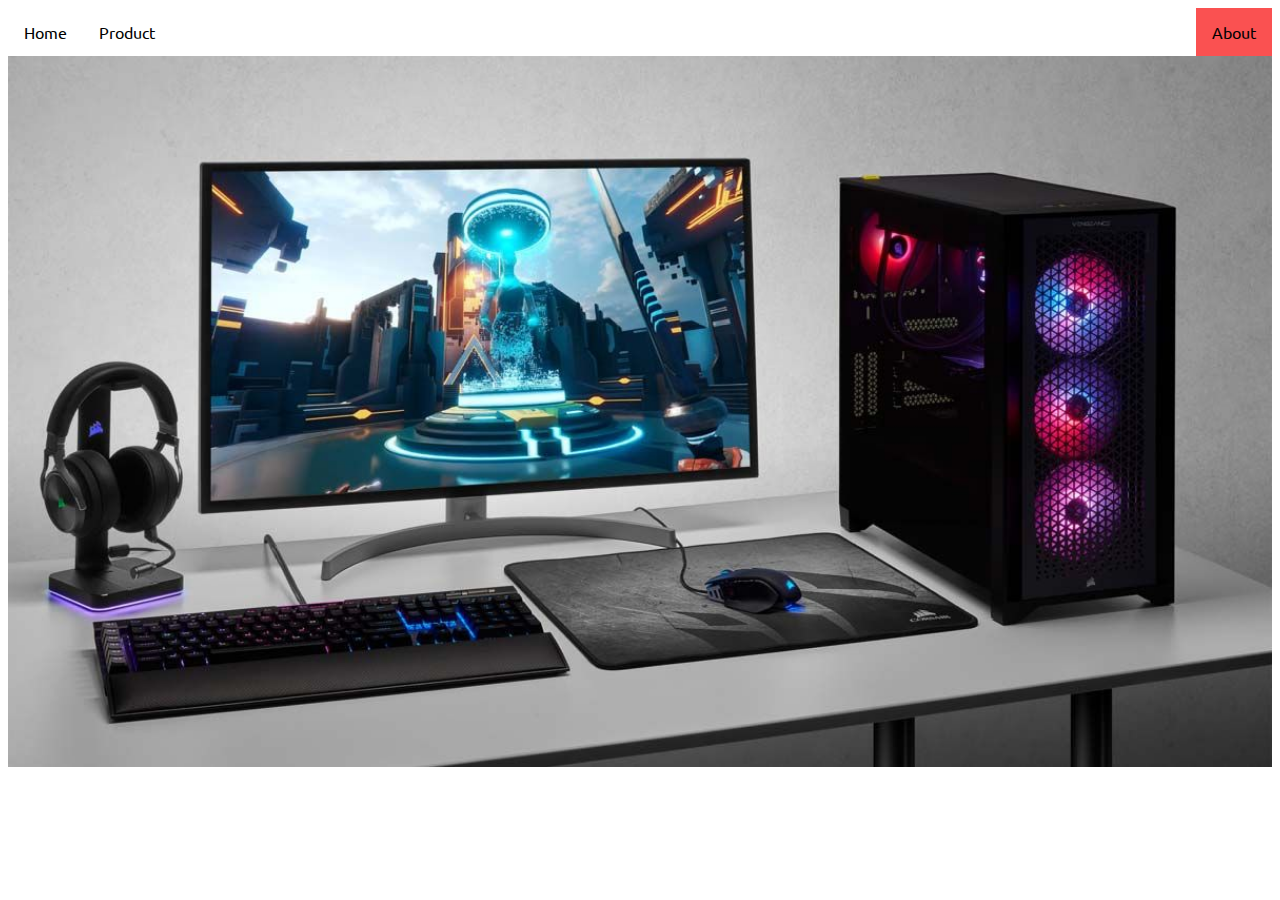
<file: index.html>
<!DOCTYPE html>
<html lang="en">
<head>
    <meta charset="UTF-8">
    <meta http-equiv="X-UA-Compatible" content="IE=edge">
    <meta name="viewport" content="width=device-width, initial-scale=1.0">
    <link rel="stylesheet" href="index.css">
    <link rel="stylesheet" href="https://fonts.googleapis.com/css?family=Ubuntu|Lora">
    <title>index</title>
</head>
<body>
    <ul>
        <li><a href="index.html">Home</a></li>
        <li><a href="product_detail.html">Product</a></li>
        <li style="float:right"><a class="active" href="about.html">About</a></li>
    </ul>
    <div class="container">
        <img src="computer.jpg" alt="Avatar" class="image" style="width:100%" height="600px">
        <div class ="middle">
        <a href="product_detail.html"><button class="button">Detail-Product</button></a>
    </div>
    </div>
</body>
</html>
</file>
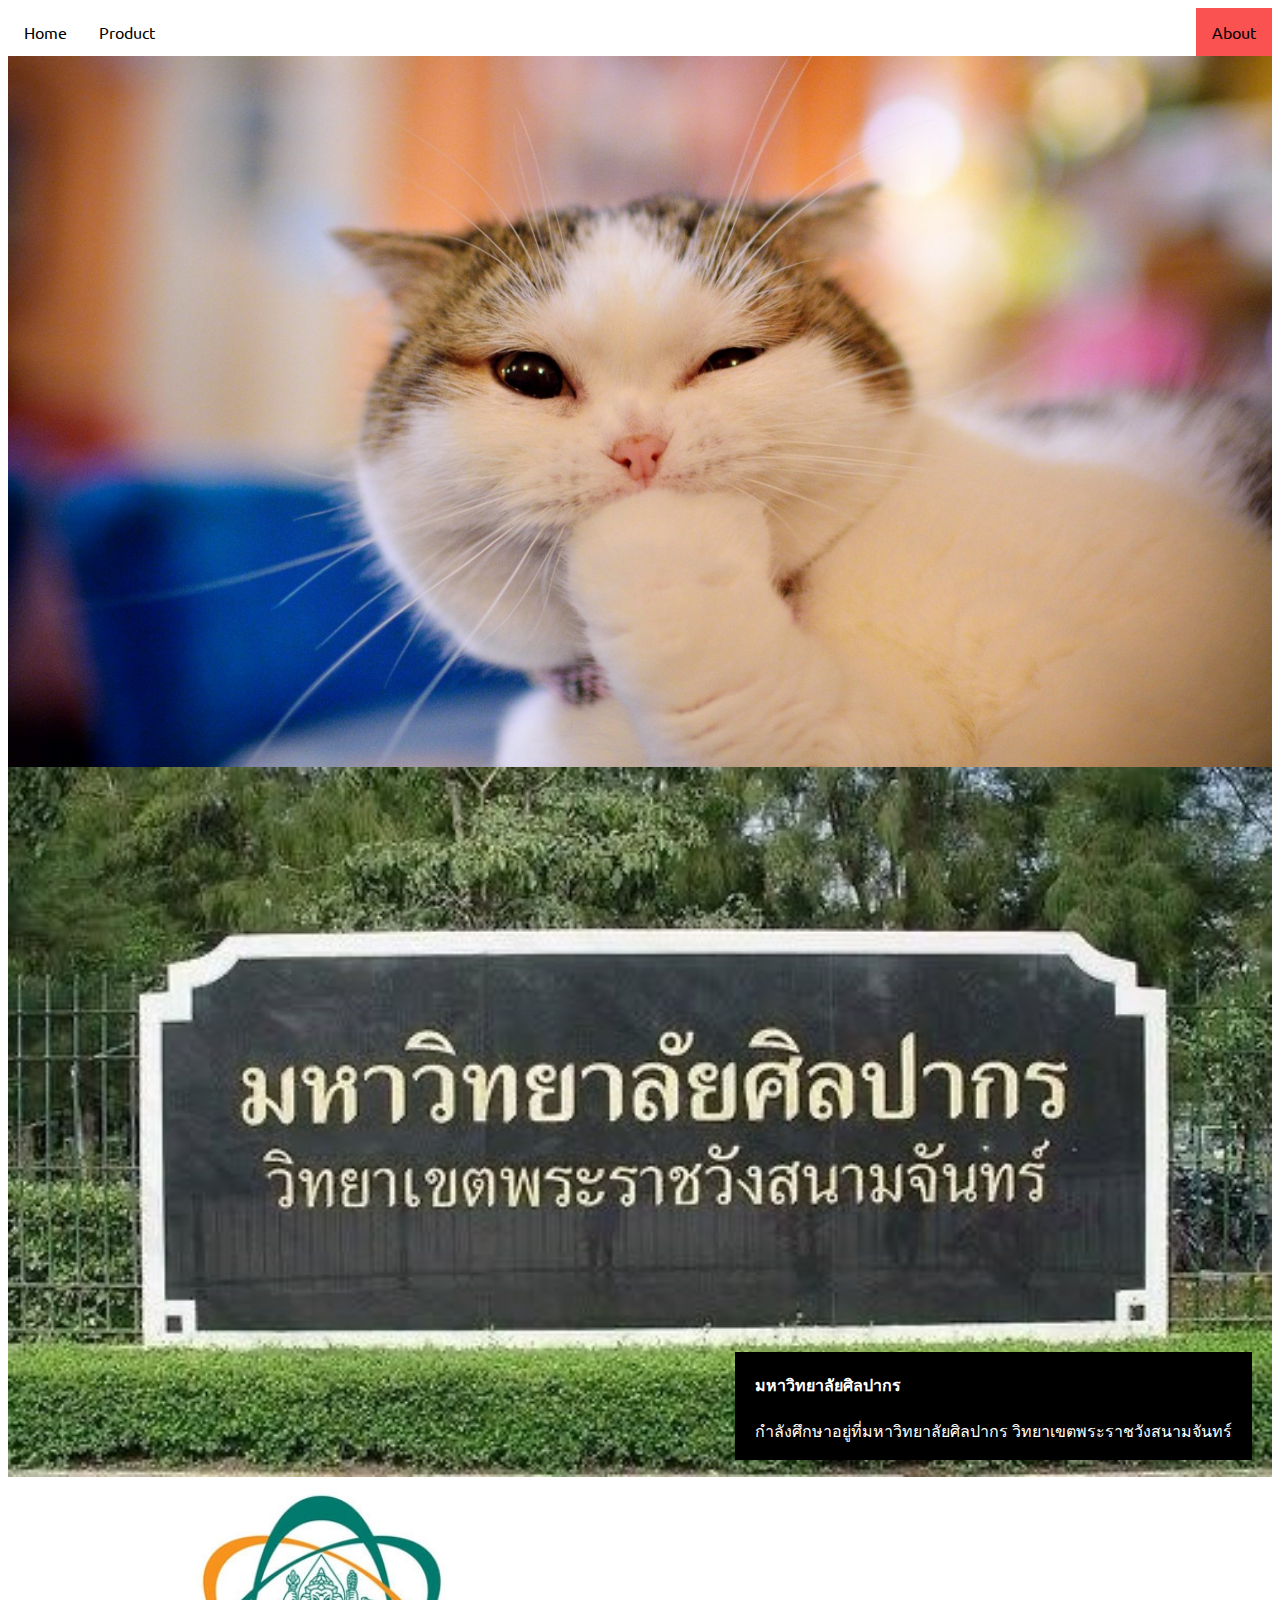
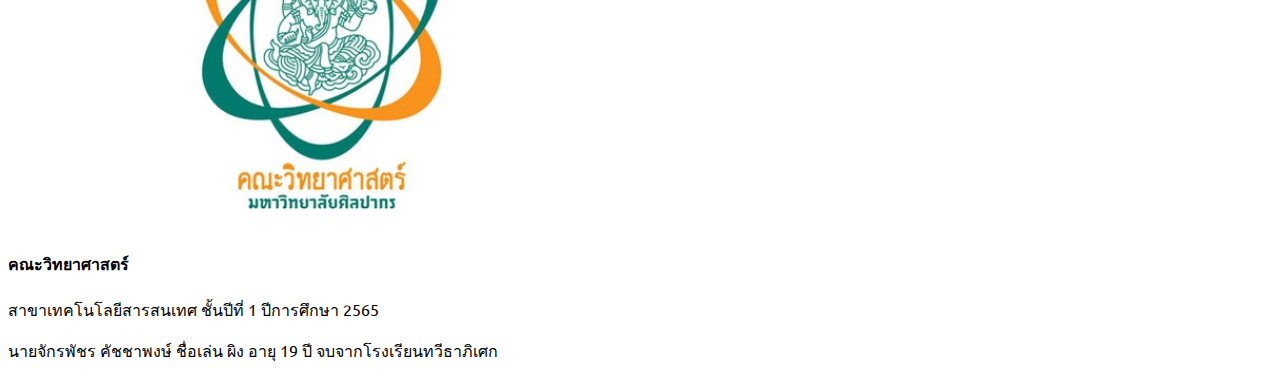
<file: about.html>
<!DOCTYPE html>
<html lang="en">
<head>
    <meta charset="UTF-8">
    <meta http-equiv="X-UA-Compatible" content="IE=edge">
    <meta name="viewport" content="width=device-width, initial-scale=1.0">
    <link rel="stylesheet" href="index.css">
    <link rel="stylesheet" href="https://fonts.googleapis.com/css?family=Ubuntu|Lora">
    <title>about me</title>
</head>
<body>
    <ul>
        <li><a href="index.html">Home</a></li>
        <li><a href="product_detail.html">Product</a></li>
        <li style="float:right"><a class="active" href="about.html">About</a></li>
    </ul>
    <div class="container">
        <img src="cat.jpg" alt="Avatar"  class="image" height="600px" >
        <div class ="middle">
            <div class="text">นายจักรพัชร คัชชาพงษ์</div>
        </div>
    </div>
    <div class="about">
        <img src="ศิลปากร.jpg" alt="Nature" style="width:100%;">
        <div class="text-block">
          <h4>มหาวิทยาลัยศิลปากร</h4>
          <p>กำลังศึกษาอยู่ที่มหาวิทยาลัยศิลปากร วิทยาเขตพระราชวังสนามจันทร์</p>
        </div>
    </div>
    <img src="SCI.jpg" alt="Nature" style="width:50%;">
    <h4 >คณะวิทยาศาสตร์</h4>
    <p >สาขาเทคโนโลยีสารสนเทศ ชั้นปีที่ 1 ปีการศึกษา 2565 </p>
    <p >นายจักรพัชร คัชชาพงษ์ ชื่อเล่น ผิง อายุ 19 ปี จบจากโรงเรียนทวีธาภิเศก</p>
</body>
</html>
</file>
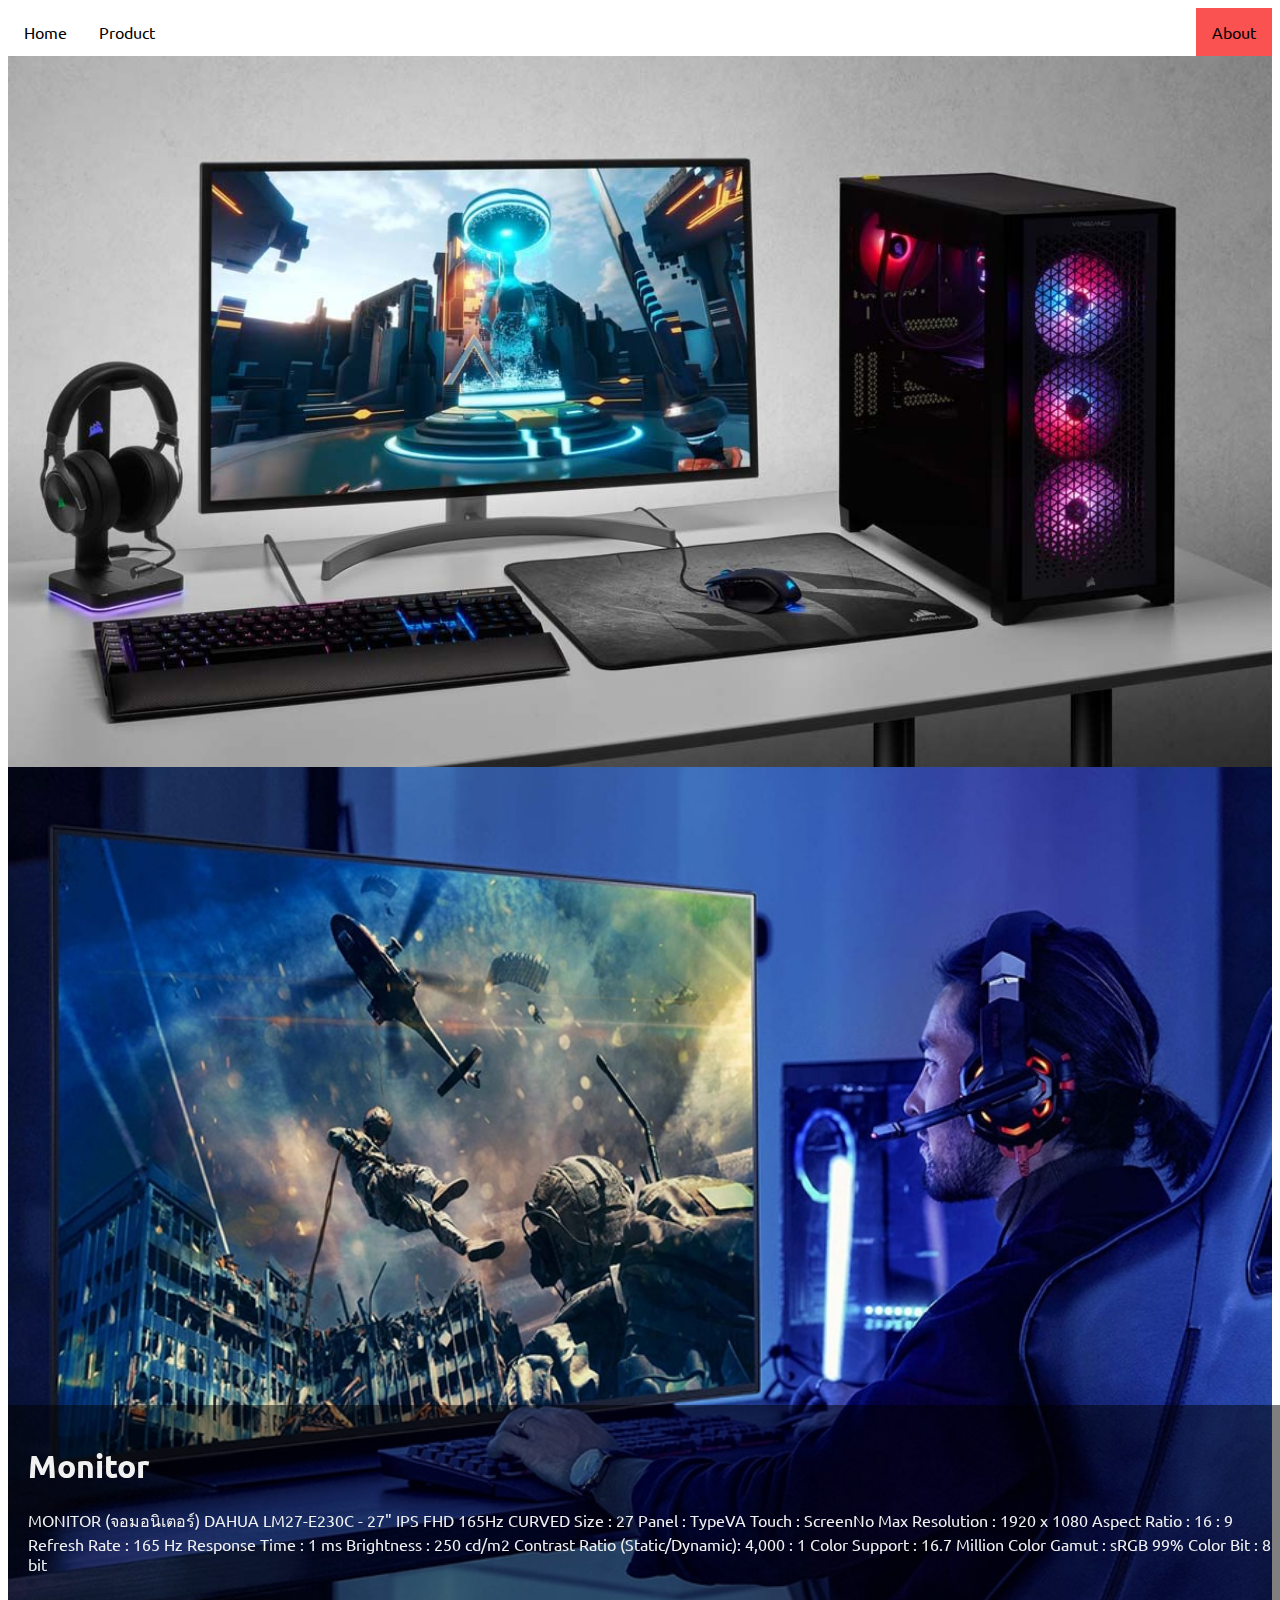
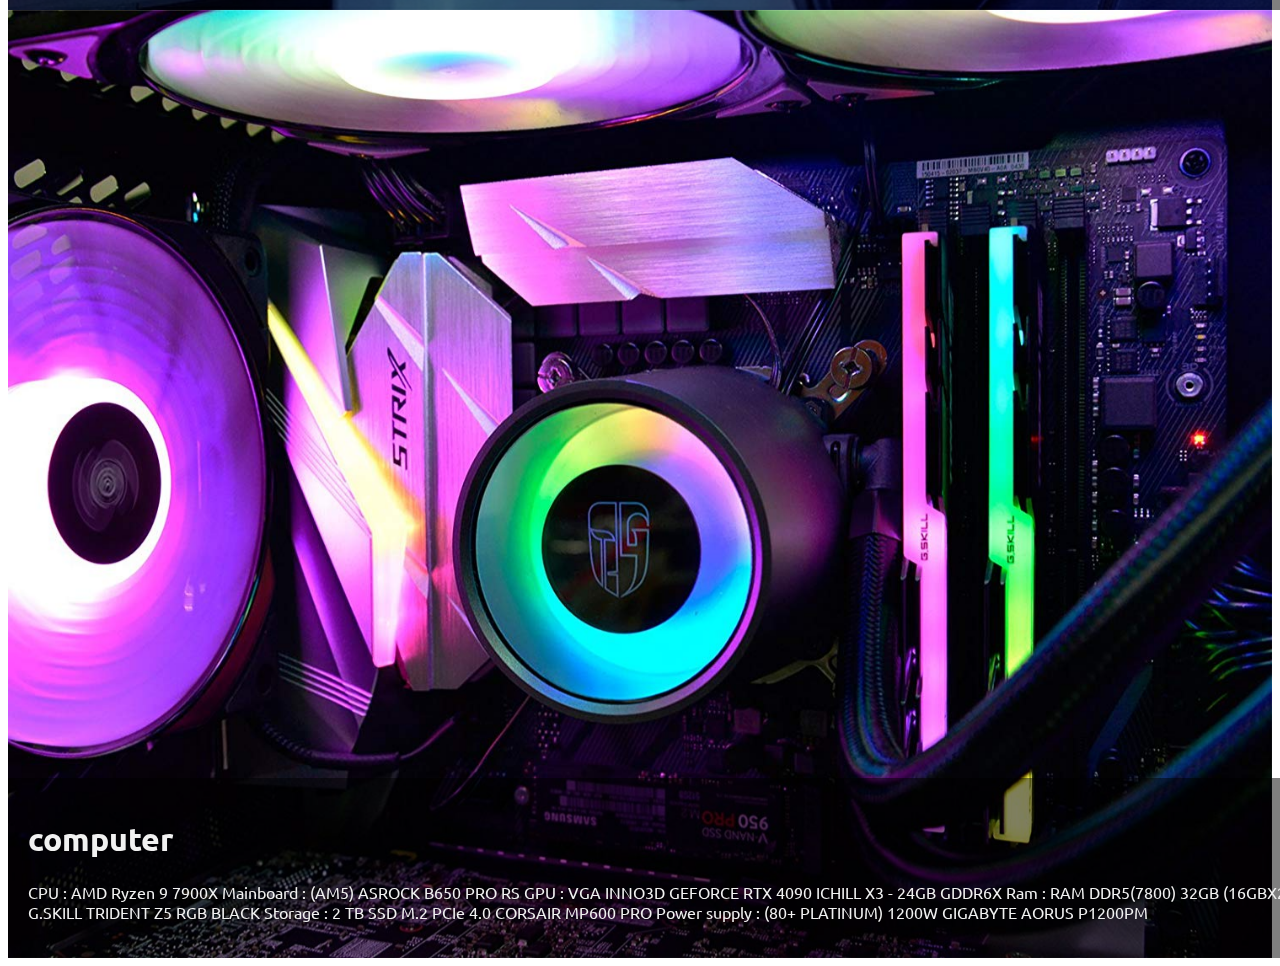
<file: product_detail.html>
<!DOCTYPE html>
<html lang="en">
<head>
    <meta charset="UTF-8">
    <meta http-equiv="X-UA-Compatible" content="IE=edge">
    <meta name="viewport" content="width=device-width, initial-scale=1.0">
    <link rel="stylesheet" href="index.css">
    <link rel="stylesheet" href="https://fonts.googleapis.com/css?family=Ubuntu|Lora">
    <title>Product</title>
</head>
<body>
    <ul>
        <li><a href="index.html">Home</a></li>
        <li><a href="product_detail.html">Product</a></li>
        <li style="float:right"><a class="active" href="about.html">About</a></li>
    </ul>
    <img src="computer.jpg" alt="Avatar" class="image" style="width:100%" height="600px">

    <div class="text-img">
        <img src="Monitor.jpg" alt="Avatar" class="image" style="width:100%" height="600px">
        <div class="content">
          <h1>Monitor</h1>
          <p>MONITOR (จอมอนิเตอร์) DAHUA LM27-E230C - 27" IPS FHD 165Hz CURVED Size : 27
            Panel : TypeVA
            Touch : ScreenNo
            Max Resolution : 1920 x 1080
            Aspect Ratio : 16 : 9
            Refresh Rate : 165 Hz
            Response Time : 1 ms
            Brightness : 250 cd/m2
            Contrast Ratio (Static/Dynamic): 4,000 : 1
            Color Support : 16.7 Million
            Color Gamut : sRGB 99%
            Color Bit : 8 bit</p>
        </div>
    </div>
    <div class="text-img">
        <img src="pc.jpg" alt="Avatar" class="image" style="width:100%" height="600px">
        <div class="content">
            <h1>computer</h1>
            <p>CPU : AMD Ryzen 9 7900X
                Mainboard : (AM5) ASROCK B650 PRO RS
                GPU : VGA INNO3D GEFORCE RTX 4090 ICHILL X3 - 24GB GDDR6X
                Ram : RAM DDR5(7800) 32GB (16GBX2) G.SKILL TRIDENT Z5 RGB BLACK
                Storage : 2 TB SSD M.2 PCIe 4.0 CORSAIR MP600 PRO
                Power supply : (80+ PLATINUM) 1200W GIGABYTE AORUS P1200PM
            </p>
          </div>
    </div>
</body>
</html>
</file>
<file: index.css>
ul {
    list-style-type: none;
    margin: 0;
    padding: 0;
    overflow: hidden;
    background-color: rgb(255, 255, 255);
  }
  
  li {
    float: left;
  }
  
  li a {
    display: block;
    color: rgb(0, 0, 0);
    text-align: center;
    padding: 14px 16px;
    text-decoration: none;
  }
  
  li a:hover:not(.active) {
    background-color: rgb(158, 79, 79);
  }
  
  .active {
    background-color: #fa5151;
  }


  .image {
    opacity: 1;
    display: block;
    width: 100%;
    height: auto;
    transition: .5s ease;
    backface-visibility: hidden;
  }
  
  .middle {
    transition: .5s ease;
    opacity: 0;
    position: absolute;
    top: 33%;
    left: 47%;
    transform: translate(-50%, -50%);
    -ms-transform: translate(-50%, -50%)
  }
  
  .container:hover .image {
    opacity: 0.3;
  }
  
  .container:hover .middle {
    opacity: 1;
  }
  
  .text {
    background-color: #bd5454;
    color: white;
    font-size: 16px;
    padding: 16px 32px;
  }
  .button {
    border: none;
    color: rgb(0, 0, 0);
    padding: 16px 32px;
    text-align: center;
    text-decoration: none;
    display: inline-block;
    font-size: 16px;
    margin: 4px 2px;
    transition-duration: 0.4s;
    cursor: pointer;
  }
  .text-img {
    position: relative;
  }
  .text-img img {vertical-align: middle;}
  .text-img .content {
    position: absolute;
    bottom: 0;
    background: rgb(0, 0, 0); /* Fallback color */
    background: rgba(0, 0, 0, 0.5); /* Black background with 0.5 opacity */
    color: #f1f1f1;
    width: 100%;
    padding: 20px;
  }
  body {
    font-family: Ubuntu, sans-serif;  
  }
  .about {
    position: relative;
  }
  .text-block {
    position: absolute;
    bottom: 20px;
    right: 20px;
    background-color: black;
    color: white;
    padding-left: 20px;
    padding-right: 20px;
  }
</file>
